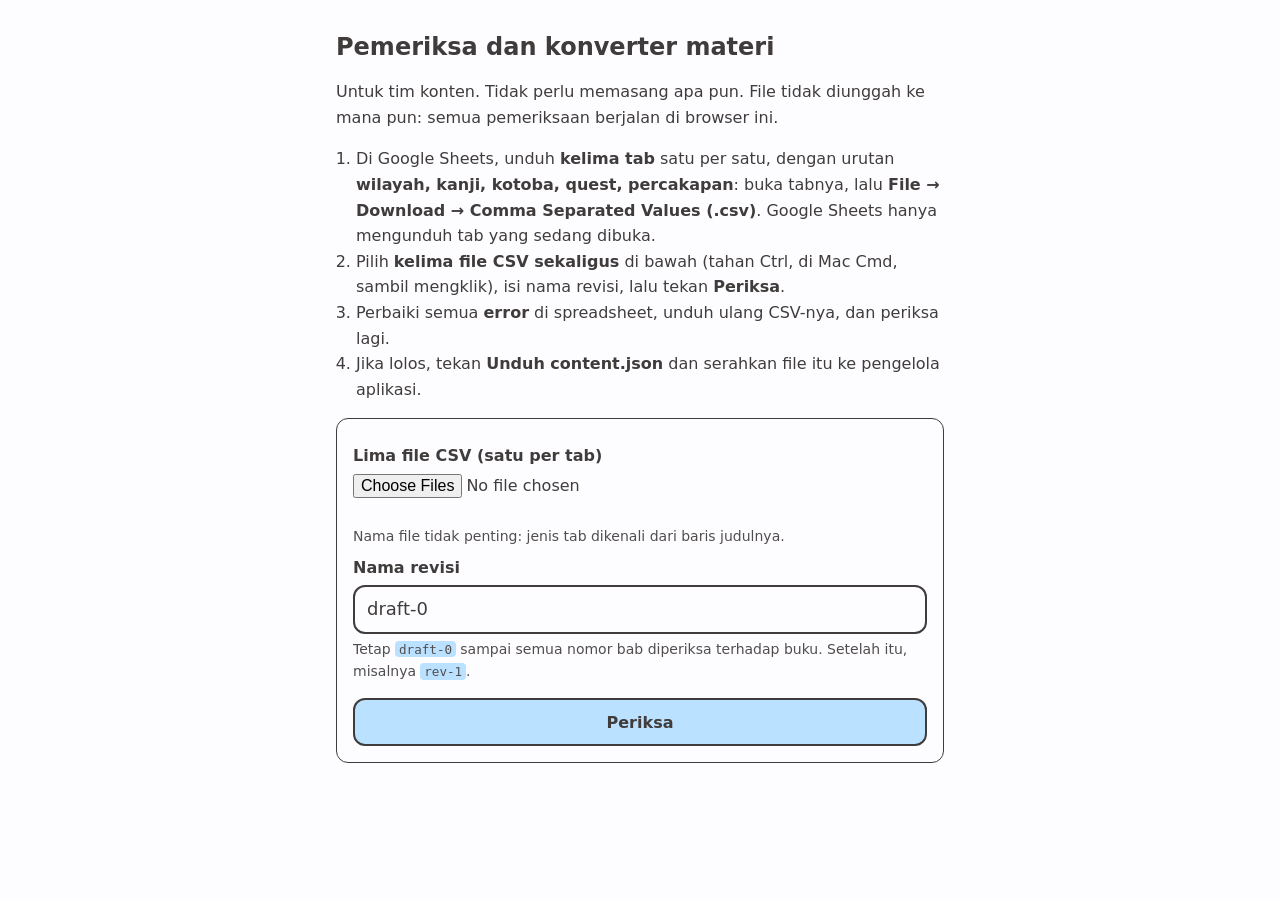
<file: tools/convert.html>
<!doctype html>
<html lang="id">
<head>
  <meta charset="utf-8">
  <meta name="viewport" content="width=device-width, initial-scale=1">
  <title>Pemeriksa Materi — Kanji Bertahap</title>
  <link rel="stylesheet" href="../css/style.css">
</head>
<body>
  <!-- Same limitation as the app (DECISIONS D-01): modules do not load from file://. -->
  <div id="file-protocol-help" class="boot" hidden>
    <h1>Buka lewat tautan, bukan dari folder</h1>
    <p>Halaman ini tidak bisa dibuka dengan klik ganda, karena browser memblokir kode pemeriksa jika dibuka langsung dari disk.</p>
    <p>Buka dengan salah satu cara berikut:</p>
    <ul>
      <li><strong>Tautan Netlify</strong> aplikasi, lalu tambahkan <code>/tools/convert.html</code> di belakangnya. Contoh: <code>https://nama-situs.netlify.app/tools/convert.html</code>.</li>
      <li><strong>Server lokal</strong> (lihat README bagian Menjalankan), lalu buka <code>http://localhost:8000/tools/convert.html</code>.</li>
    </ul>
  </div>

  <main id="app" class="converter" hidden>
    <h1>Pemeriksa dan konverter materi</h1>
    <p>Untuk tim konten. Tidak perlu memasang apa pun. File tidak diunggah ke mana pun: semua pemeriksaan berjalan di browser ini.</p>

    <ol class="converter__steps">
      <li>Di Google Sheets, unduh <strong>kelima tab</strong> satu per satu, dengan urutan
        <strong>wilayah, kanji, kotoba, quest, percakapan</strong>: buka tabnya, lalu
        <strong>File → Download → Comma Separated Values (.csv)</strong>. Google Sheets hanya mengunduh tab yang sedang dibuka.</li>
      <li>Pilih <strong>kelima file CSV sekaligus</strong> di bawah (tahan Ctrl, di Mac Cmd, sambil mengklik), isi nama revisi, lalu tekan <strong>Periksa</strong>.</li>
      <li>Perbaiki semua <strong>error</strong> di spreadsheet, unduh ulang CSV-nya, dan periksa lagi.</li>
      <li>Jika lolos, tekan <strong>Unduh content.json</strong> dan serahkan file itu ke pengelola aplikasi.</li>
    </ol>

    <form id="converter-form" class="card converter__form">
      <label class="field-label" for="csv-file">Lima file CSV (satu per tab)</label>
      <input id="csv-file" type="file" accept=".csv,text/csv" multiple required>
      <p class="field-help">Nama file tidak penting: jenis tab dikenali dari baris judulnya.</p>

      <label class="field-label" for="revision">Nama revisi</label>
      <input id="revision" class="text-input" type="text" value="draft-0" required autocomplete="off" spellcheck="false">
      <p class="field-help">Tetap <code>draft-0</code> sampai semua nomor bab diperiksa terhadap buku. Setelah itu, misalnya <code>rev-1</code>.</p>

      <button type="submit" class="button button--primary button--block">Periksa</button>
    </form>

    <section id="results" class="converter__results" aria-live="polite"></section>
  </main>

  <script>
    (function () {
      if (location.protocol === "file:") document.getElementById("file-protocol-help").hidden = false;
      else document.getElementById("app").hidden = false;
    })();
  </script>

  <script type="module">
    // Same conversion and validation modules as tools/csv-to-json.mjs and the app.
    import { convertCsvFilesToContent, csvLocation, rowLabel } from "../js/csv-content.js";
    import { validateContent } from "../js/validate.js";
    import { catLayerIssues } from "../js/cats.js";
    import { validateLayers } from "../js/layers.js";
    import { h } from "../js/dom.js";
    import { issueList } from "../js/screens/common.js";

    const form = document.getElementById("converter-form");
    const fileInput = document.getElementById("csv-file");
    const revisionInput = document.getElementById("revision");
    const results = document.getElementById("results");

    const readText = (file) =>
      new Promise((resolve, reject) => {
        const reader = new FileReader();
        reader.onload = () => resolve(reader.result);
        reader.onerror = () => reject(reader.error);
        reader.readAsText(file, "UTF-8");
      });

    function downloadJson(content) {
      const url = URL.createObjectURL(new Blob([`${JSON.stringify(content, null, 2)}\n`], { type: "application/json" }));
      const link = h("a", { href: url, download: "content.json", hidden: true });
      document.body.append(link);
      link.click();
      link.remove();
      setTimeout(() => URL.revokeObjectURL(url), 10000);
    }

    function show(...nodes) {
      results.replaceChildren(...nodes.flat().filter(Boolean));
      results.querySelector("h2")?.focus();
    }

    fileInput.addEventListener("change", () => results.replaceChildren());

    form.addEventListener("submit", async (event) => {
      event.preventDefault();
      const selected = [...fileInput.files];
      const revision = revisionInput.value.trim();
      if (!selected.length) return;

      let files;
      try {
        files = await Promise.all(selected.map(async (file) => ({ name: file.name, text: await readText(file) })));
      } catch (err) {
        show(h("p", { class: "notice notice--error" }, `✗ File tidak bisa dibaca: ${err.message}`));
        return;
      }

      const { fatal, problems, recognized, content, rowMap } = convertCsvFilesToContent(files, revision);
      const heading = (ok, text) => h("h2", { tabindex: "-1", class: ok ? "converter__ok" : "converter__fail" }, text);
      const recognizedList = recognized.length
        ? h("ul", { class: "converter__files" }, recognized.map((r) => h("li", {}, `${r.name} → tab ${r.tab}`)))
        : null;

      if (fatal) {
        show(heading(false, "✗ File belum bisa diperiksa"), recognizedList, h("p", { class: "notice notice--error converter__fatal" }, fatal));
        return;
      }

      if (problems.length) {
        show(
          heading(false, `✗ Gagal: ${problems.length} masalah di CSV`),
          recognizedList,
          h("p", {}, "Perbaiki baris-baris berikut di spreadsheet, unduh ulang CSV-nya, lalu periksa lagi."),
          issueList(
            problems.map((p) => ({ severity: "error", code: "CSV", where: "Spreadsheet", path: "", message: p.message, tab: p.tab, rows: p.rows })),
            (issue) => rowLabel(issue)
          )
        );
        return;
      }

      const { errors, warnings, notes } = validateContent(content);
      // The cats' layer ids against the site's data/layers.json (D-121).
      try {
        const response = await fetch("../data/layers.json", { cache: "no-cache" });
        const layers = response.ok ? await response.json() : null;
        if (layers && !validateLayers(layers).problems.length) errors.push(...catLayerIssues(content, layers));
      } catch {
        // Unreadable layers file: the app shows stand-in cats and the content check page reports it.
      }
      const locate = (issue) => csvLocation(rowMap, issue);
      const ok = errors.length === 0;
      show(
        heading(
          ok,
          ok
            ? `✓ Lolos: ${content.regions.length} wilayah, ${content.regions.reduce((n, r) => n + r.quests.length, 0)} quest` +
                (warnings.length ? `, ${warnings.length} peringatan` : ", tanpa peringatan")
            : `✗ Gagal: ${errors.length} error, ${warnings.length} peringatan`
        ),
        recognizedList,
        ok
          ? [
              /^draft/i.test(revision)
                ? h("p", { class: "notice notice--warning" }, `⚠ Revisi "${revision}" diawali "draft": pratinjau materi akan bertanda DRAF.`)
                : null,
              warnings.length ? h("p", {}, "Materi bisa dipakai, tetapi baca setiap peringatan dan putuskan apakah perlu diperbaiki.") : null,
              h("button", { type: "button", class: "button button--primary button--block", onClick: () => downloadJson(content) }, "Unduh content.json"),
            ]
          : h("p", {}, "content.json belum bisa diunduh. Perbaiki semua error di spreadsheet, unduh ulang CSV-nya, lalu periksa lagi."),
        errors.length ? [h("h3", {}, `Error (${errors.length})`), issueList(errors, locate)] : null,
        warnings.length ? [h("h3", {}, `Peringatan (${warnings.length})`), issueList(warnings, locate)] : null,
        notes.length ? [h("h3", {}, "Catatan"), issueList(notes, locate)] : null
      );
    });
  </script>
</body>
</html>
</file>
<file: css/style.css>
/* Mobile-first styles. Target: 360–430px phones; wider screens get a centered column.

   Palette (D-101): six macaron pastels from the team, for backgrounds and
   fields only, plus one ink color for every text, line, icon and focus mark.
   The pastels reach only 1.0–1.7:1 against white, so they never carry text
   or lines themselves; tests/contrast.test.mjs checks every pair in use.

   Blue is the dominant colour (D-118), as a scale made from the team's blue:
     blue-50   page background
     blue-100  headers, bars and fields (the team's macaron blue)
     blue-200  what is selected: the current world tab, the open menu door
   On blue screens the primary button is filled with ink and white text, the
   only fill that stands out from every blue; white or blue fills sink.
   The blue roles are used on the map and the world tabs now, on every other
   screen in stage 6 (D-116).

   Roles:
     blue    navigation and main actions (menu, primary buttons, player's speech)
     yellow  highlight: the target kotoba in a conversation, the blank (a marker pen)
     mint    correct, done, progress
     pink    wrong, destructive actions
     peach   warnings and things still to do
     white   page and cards
   Correct and wrong are always also told by icon and text, never by color alone. */

:root {
  color-scheme: light;

  --font-ui: system-ui, -apple-system, "Segoe UI", Roboto, "Noto Sans", "Hiragino Kaku Gothic ProN",
    "Noto Sans JP", "Noto Sans CJK JP", "Yu Gothic", Meiryo, sans-serif;
  --font-ja: "Hiragino Kaku Gothic ProN", "Hiragino Sans", "Noto Sans JP", "Noto Sans CJK JP", "Yu Gothic",
    YuGothic, Meiryo, sans-serif;

  /* Team palette */
  --macaron-pink: #ffb3ba;
  --macaron-blue: #bae1ff;
  --macaron-yellow: #ffffba;
  --macaron-mint: #bffcc6;
  --macaron-peach: #ffdfba;
  --macaron-white: #fdfdff;
  --ink: #403c3c; /* outline color of the team's character art */

  /* Roles */
  --bg: var(--macaron-white);
  --surface: var(--macaron-white);
  --text: var(--ink);
  --muted: #524d4d; /* secondary text: at least 4.5:1 on every pastel */
  --border: var(--ink);
  --line: 2px; /* outline of everything that can be touched, after the character art */
  --primary: var(--ink); /* links, focus ring, lines of accented elements */
  --primary-soft: var(--macaron-blue);
  --nav: var(--macaron-blue);
  --error: var(--ink);
  --error-soft: var(--macaron-pink);
  --warning: var(--ink);
  --warning-soft: var(--macaron-peach);
  --success: var(--ink);
  --success-soft: var(--macaron-mint);
  --highlight: var(--macaron-yellow);

  /* Blue scale (D-118): only tints of the team's blue, all at AA for ink and secondary text. */
  --blue-50: #ecf6ff;
  --blue-100: var(--macaron-blue);
  --blue-200: #9dd2fa;
  /* Roles on blue screens */
  --page-blue: var(--blue-50); /* page background */
  --band: var(--blue-100); /* headers, sticky bars, fields */
  --selected: var(--blue-200); /* the selected tab or door */
  --action: var(--ink); /* fill of the primary button */
  --on-action: var(--macaron-white); /* text on the primary button: 10.7:1 */
  --silhouette: var(--blue-200); /* a cat not freed yet: its body shape only (D-121) */

  --radius: 12px;
  --gutter: 16px;
  --tap: 48px;
}

*,
*::before,
*::after {
  box-sizing: border-box;
}

[hidden] {
  display: none !important;
}

html {
  -webkit-text-size-adjust: 100%;
}

body {
  margin: 0;
  background: var(--bg);
  color: var(--text);
  font-family: var(--font-ui);
  font-size: 1rem;
  line-height: 1.6;
}

:lang(ja) {
  font-family: var(--font-ja);
}

h1,
h2,
h3 {
  line-height: 1.3;
  margin: 0 0 0.5rem;
}

h1 {
  font-size: 1.5rem;
}

h2 {
  font-size: 1.2rem;
}

h3 {
  font-size: 1rem;
}

p {
  margin: 0 0 0.5rem;
}

a {
  color: var(--primary);
}

code {
  font-family: ui-monospace, "SFMono-Regular", Menlo, Consolas, monospace;
  font-size: 0.9em;
  background: var(--primary-soft);
  padding: 0.05em 0.3em;
  border-radius: 4px;
  overflow-wrap: anywhere;
}

pre {
  overflow-x: auto;
  background: var(--surface);
  border: 1px solid var(--border);
  border-radius: 8px;
  padding: 0.5rem 0.75rem;
}

pre code {
  background: none;
  padding: 0;
}

:focus-visible {
  outline: 3px solid var(--primary);
  outline-offset: 2px;
}

[tabindex="-1"]:focus {
  outline: none;
}

.muted {
  color: var(--muted);
}

/* Ruby -------------------------------------------------------------------- */

ruby {
  ruby-position: over;
  ruby-align: center; /* keep the base kanji together when the furigana is wider */
}

rt {
  font-size: 0.5em;
  font-weight: 400;
  color: var(--muted);
}

/* Layout ------------------------------------------------------------------ */

#app,
.boot {
  max-width: 40rem;
  margin: 0 auto;
  padding-inline: max(var(--gutter), env(safe-area-inset-left));
  padding-block: 1rem 3rem;
}

.boot h2 {
  margin-top: 1.5rem;
}

.boot ol {
  padding-left: 1.25rem;
}

.boot li {
  margin-bottom: 0.4rem;
}

.loading {
  padding-block: 3rem;
  text-align: center;
  color: var(--muted);
}

.screen > * + * {
  margin-top: 1rem;
}

.card {
  background: var(--surface);
  border: 1px solid var(--border);
  border-radius: var(--radius);
  padding: 1rem;
}

.back-link {
  display: inline-flex;
  align-items: center;
  min-height: var(--tap);
  font-weight: 600;
  text-decoration: none;
}

.dev-note {
  font-size: 0.875rem;
  color: var(--muted);
  border-top: 1px dashed var(--border);
  padding-top: 0.75rem;
}

/* Top bar ------------------------------------------------------------------ */

.topbar {
  display: flex;
  align-items: flex-start;
  justify-content: space-between;
  gap: 0.75rem;
}

.topbar h1 {
  margin: 0;
}

.topbar__action {
  display: inline-flex;
  align-items: center;
  min-height: var(--tap);
  padding-inline: 0.25rem;
  font-weight: 600;
  text-decoration: none;
  white-space: nowrap;
}

.topbar__meta {
  margin: 0;
  font-size: 0.875rem;
  color: var(--muted);
}

.notice {
  display: flex;
  align-items: center;
  min-height: var(--tap);
  padding: 0.5rem 0.75rem;
  border-radius: var(--radius);
  font-weight: 600;
  text-decoration: none;
}

.notice--warning {
  background: var(--warning-soft);
  color: var(--warning);
  border: 1px solid currentColor;
}

/* Preview ------------------------------------------------------------------- */

.hero {
  text-align: center;
}

.hero__kanji {
  /* Main kanji: never below 64px; 96px on a 360px phone. */
  font-size: clamp(6rem, 30vw, 9rem);
  line-height: 1.1;
  margin: 0;
}

.hero__meaning {
  font-size: 1.25rem;
}

.badges {
  display: flex;
  flex-wrap: wrap;
  justify-content: center;
  gap: 0.375rem;
}

.badge {
  display: inline-block;
  padding: 0.1rem 0.6rem;
  border-radius: 999px;
  background: var(--primary-soft);
  color: var(--primary);
  font-size: 0.8125rem;
  font-weight: 600;
  white-space: nowrap;
}

.badge--plain {
  background: transparent;
  color: var(--muted);
  border: 1px solid var(--border);
}

.badge--kunyomi {
  background: var(--success-soft);
  color: var(--success);
}

.badge--onyomi {
  background: var(--warning-soft);
  color: var(--warning);
}

.bushu {
  display: flex;
  align-items: center;
  gap: 1rem;
}

.bushu__char {
  font-size: 4rem;
  line-height: 1;
}

.bushu__name {
  font-weight: 600;
}

.option-previews {
  list-style: none;
  padding: 0;
  margin: 0;
  display: flex;
  flex-wrap: wrap;
  gap: 0.5rem;
}

.option-preview {
  display: flex;
  flex-direction: column;
  align-items: center;
  min-width: 4rem;
  padding: 0.25rem 0.5rem;
  border: 1px solid var(--border);
  border-radius: 8px;
}

.option-preview--correct {
  border: 2px solid var(--success);
  background: var(--success-soft);
}

.option-preview__char {
  font-size: 2rem;
  line-height: 1.2;
}

.option-preview__tag {
  font-size: 0.75rem;
  font-weight: 600;
  color: var(--success);
}

.readings {
  border-collapse: collapse;
  width: 100%;
}

.readings th,
.readings td {
  text-align: left;
  padding: 0.5rem 0.25rem;
  border-bottom: 1px solid var(--border);
}

.readings th {
  width: 7rem;
  font-weight: 600;
}

.readings td {
  font-size: 1.25rem;
}

.kotoba + .kotoba {
  margin-top: 1rem;
  padding-top: 1rem;
  border-top: 1px solid var(--border);
}

.kotoba__head {
  display: flex;
  flex-wrap: wrap;
  align-items: center;
  gap: 0.5rem 0.75rem;
}

.kotoba__word {
  font-size: 1.75rem;
  margin: 0;
  line-height: 1.8;
}

.kotoba__note {
  background: var(--primary-soft);
  border-radius: 8px;
  padding: 0.5rem 0.75rem;
}

.examples {
  margin: 0.5rem 0 0;
  padding-left: 1.25rem;
}

.example + .example {
  margin-top: 0.75rem;
}

.example__ja {
  font-size: 1.25rem;
  line-height: 2.1; /* room for furigana */
  margin: 0;
}

.example__translation {
  color: var(--muted);
}

.blank {
  -webkit-box-decoration-break: clone;
  box-decoration-break: clone;
  background: var(--highlight);
  color: var(--text);
  border-bottom: 3px solid var(--text);
  padding: 0 0.1em;
}

.stage-counts {
  padding-left: 1.25rem;
  margin: 0;
}

.item-ids {
  list-style: none;
  padding: 0;
  margin: 0.25rem 0 0.5rem;
  font-size: 0.8125rem;
}

/* Status badges and locked cards --------------------------------------------- */

.status {
  display: inline-flex;
  align-items: center;
  gap: 0.25rem;
  font-weight: 600;
}

.status--passed {
  color: var(--success);
}

.status--in_progress {
  color: var(--warning);
}

.status--available {
  color: var(--primary);
}

.status--locked {
  color: var(--muted);
}

/* Buttons ------------------------------------------------------------------------ */

.button {
  display: inline-flex;
  align-items: center;
  justify-content: center;
  min-height: var(--tap);
  padding: 0.5rem 1.25rem;
  border: 2px solid var(--border);
  border-radius: var(--radius);
  background: var(--surface);
  color: var(--text);
  font: inherit;
  font-weight: 700;
  text-decoration: none;
  cursor: pointer;
}

.button--primary {
  background: var(--nav);
  border-color: var(--ink);
  color: var(--ink);
}

.button--danger {
  background: var(--error-soft);
  border-color: var(--ink);
  color: var(--ink);
}

.button--block {
  display: flex;
  width: 100%;
}

.button-row {
  display: flex;
  flex-wrap: wrap;
  gap: 0.5rem;
}

.confirm {
  margin-top: 0.75rem;
  padding: 0.75rem;
  border: 2px solid var(--error);
  border-radius: var(--radius);
  background: var(--error-soft);
}

.confirm__title {
  font-weight: 700;
  color: var(--error);
}

.confirm ul {
  padding-left: 1.25rem;
}

.notice--success {
  background: var(--success-soft);
  color: var(--success);
  border: 1px solid currentColor;
}

.link-list {
  padding-left: 1.25rem;
}

.link-list li {
  min-height: 2.25rem;
}

/* Play screen --------------------------------------------------------------------- */

.play-header {
  display: grid;
  gap: 0.25rem;
}

.play-header__top {
  display: flex;
  align-items: center;
  justify-content: space-between;
  gap: 0.5rem;
}

.play-header__level {
  font-weight: 600;
  color: var(--muted);
}

.play-header__stage {
  display: flex;
  flex-wrap: wrap;
  align-items: center;
  gap: 0.25rem 0.5rem;
  margin: 0;
  font-weight: 700;
}

.mastery {
  display: grid;
  gap: 0.25rem;
}

.mastery__label {
  font-size: 0.875rem;
  color: var(--muted);
}

.mastery progress {
  appearance: none;
  width: 100%;
  height: 0.875rem;
  border: var(--line) solid var(--border);
  border-radius: 999px;
  background: var(--surface);
  overflow: hidden;
}

.mastery progress::-webkit-progress-bar {
  background: var(--surface);
}

.mastery progress::-webkit-progress-value {
  background: var(--success-soft);
  border-right: 1px solid var(--ink);
}

.mastery progress::-moz-progress-bar {
  background: var(--success-soft);
}

.question {
  display: grid;
  gap: 1rem;
}

.question__title {
  font-size: 1.125rem;
  text-align: center;
  margin: 0;
}

.kanji-main {
  /* Main kanji of the shape stage: never below 64px. */
  font-size: clamp(6rem, 34vw, 10rem);
  line-height: 1.1;
  text-align: center;
  margin: 0;
}

.options {
  display: grid;
  gap: 0.625rem;
}

.options--grid {
  grid-template-columns: repeat(2, minmax(0, 1fr));
}

.option {
  display: flex;
  flex-direction: column;
  align-items: center;
  justify-content: center;
  gap: 0.125rem;
  min-height: var(--tap);
  padding: 0.5rem;
  border: 2px solid var(--border);
  border-radius: var(--radius);
  background: var(--surface);
  color: var(--text);
  font: inherit;
  cursor: pointer;
}

.option:hover:not(:disabled) {
  border-color: var(--primary);
}

.option:disabled {
  cursor: default;
  opacity: 1;
}

.options--kanji .option {
  min-height: 6rem;
}

.options--kanji .option__content {
  font-size: 3rem;
  line-height: 1.1;
}

.option__tag {
  font-size: 0.8125rem;
  font-weight: 700;
  font-family: var(--font-ui);
}

.option--correct {
  border-width: 3px;
  border-color: var(--success);
  background: var(--success-soft);
}

.option--correct .option__tag {
  color: var(--success);
}

.option--wrong {
  border-width: 3px;
  border-color: var(--error);
  background: var(--error-soft);
}

.option--wrong .option__tag {
  color: var(--error);
}

.option--dimmed {
  color: var(--muted);
  border-style: dashed;
}

.feedback:empty {
  display: none;
}

.feedback {
  padding: 0.75rem 1rem;
  border-radius: var(--radius);
  border: 2px solid;
}

.feedback--correct {
  background: var(--success-soft);
  border-color: var(--success);
}

.feedback--wrong {
  background: var(--error-soft);
  border-color: var(--error);
}

.feedback__verdict {
  font-size: 1.25rem;
  font-weight: 800;
}

.feedback--correct .feedback__verdict {
  color: var(--success);
}

.feedback--wrong .feedback__verdict {
  color: var(--error);
}

.feedback__progress {
  margin: 0.25rem 0 0;
  font-size: 0.875rem;
  color: var(--muted);
}

.inline-kanji {
  font-size: 1.5em;
  line-height: 1;
  vertical-align: -0.1em;
}

.result {
  display: grid;
  gap: 0.75rem;
  padding: 1rem;
  border: 1px solid var(--border);
  border-radius: var(--radius);
  background: var(--surface);
}

.result--passed {
  border: 2px solid var(--success);
}

.result--passed h2 {
  color: var(--success);
}

/* Stages 2–5 --------------------------------------------------------------------- */

.word-main {
  /* Kotoba in the reading stages: never below 64px. */
  font-size: clamp(4rem, 18vw, 5.5rem);
  line-height: 1.15;
  text-align: center;
  margin: 0;
  overflow-wrap: anywhere;
}

.question__hint {
  display: flex;
  flex-wrap: wrap;
  justify-content: center;
  align-items: center;
  gap: 0.25rem 0.5rem;
  margin: 0;
  color: var(--muted);
}

.kanji-focus {
  background: transparent;
  color: inherit;
  text-decoration: underline;
  text-decoration-thickness: 0.08em;
  text-underline-offset: 0.12em;
}

.contrast {
  padding: 0.75rem;
  border: 1px solid var(--border);
  border-radius: var(--radius);
  background: var(--surface);
}

.contrast--before {
  border-left: 6px solid var(--success);
}

.feedback .contrast {
  margin-top: 0.75rem;
}

.contrast__title {
  font-weight: 700;
}

.contrast__list {
  list-style: none;
  margin: 0;
  padding: 0;
  display: grid;
  gap: 0.25rem;
}

.contrast__row {
  display: flex;
  flex-wrap: wrap;
  align-items: center;
  gap: 0.25rem 0.75rem;
}

.contrast__word {
  font-size: 1.75rem;
  line-height: 2;
}

.contrast__meaning {
  color: var(--muted);
}

.contrast__now {
  margin: 0.5rem 0 0;
}

.options--words .option__content {
  font-size: 1.5rem;
  line-height: 1.4;
  overflow-wrap: anywhere;
}

.options--words .option {
  min-height: 4rem;
}

.sentence-main {
  font-size: 1.5rem;
  line-height: 2.3; /* room for furigana */
  margin: 0;
}

.sentence-main--answer {
  font-size: 1.25rem;
}

.blank-slot {
  display: inline-block;
  min-width: 4em;
  height: 1.1em;
  margin-inline: 0.15em;
  vertical-align: -0.15em;
  border-bottom: 3px solid var(--text);
  background: var(--primary-soft);
}

.feedback__answer {
  display: flex;
  flex-wrap: wrap;
  align-items: baseline;
  gap: 0.25rem;
}

.feedback__word {
  font-size: 1.5rem;
  line-height: 2;
}

.feedback__cross {
  padding: 0.5rem 0.75rem;
  border-left: 4px solid var(--error);
  background: var(--surface);
  font-weight: 600;
}

.production__prompt {
  font-size: 1.125rem;
  font-weight: 600;
}

.production__label {
  margin: 0;
  font-weight: 700;
}

.production__kotoba {
  list-style: none;
  margin: 0;
  padding: 0;
  display: flex;
  flex-wrap: wrap;
  gap: 0.25rem 1rem;
}

.production__input {
  width: 100%;
  min-height: 6rem;
  padding: 0.75rem;
  border: 2px solid var(--border);
  border-radius: var(--radius);
  background: var(--surface);
  color: var(--text);
  font-size: 1.25rem;
  line-height: 1.6;
  resize: vertical;
}

.production__input:focus {
  border-color: var(--primary);
  outline: 3px solid var(--primary-soft);
}

.production__error {
  margin: 0;
  min-height: 1.5em;
  color: var(--error);
  font-weight: 600;
}

.production__hint {
  padding: 0.75rem;
  border-radius: var(--radius);
  background: var(--primary-soft);
}

.production__hint details {
  margin-top: 0.25rem;
}

.production__hint summary {
  min-height: var(--tap);
  display: flex;
  align-items: center;
  cursor: pointer;
  font-weight: 600;
  color: var(--primary);
}

.production__hint ul {
  margin: 0;
  padding-left: 1.25rem;
}

.production__sample {
  font-size: 1.125rem;
}

.production__sentence {
  margin: 0;
  padding: 0.75rem 1rem;
  border-left: 4px solid var(--primary);
  background: var(--surface);
  font-size: 1.25rem;
  overflow-wrap: anywhere;
  white-space: pre-wrap;
}

.self-assessment {
  margin: 0;
  padding: 0.75rem;
  border: 1px solid var(--border);
  border-radius: var(--radius);
  background: var(--surface);
}

.self-assessment legend {
  padding-inline: 0.25rem;
  font-weight: 700;
}

.self-assessment__option {
  flex: 1 1 8rem;
}

.self-assessment__option[aria-pressed="true"] {
  border-color: var(--primary);
  background: var(--primary-soft);
  color: var(--primary);
}

.self-assessment__option:disabled {
  cursor: default;
}

.production__recorded {
  margin: 0;
  font-weight: 600;
}

/* Reading notation: kanji reading prominent, okurigana subordinate ------------------ */

.reading-list {
  list-style: none;
  display: flex;
  flex-wrap: wrap;
  gap: 0.25rem 1rem;
  margin: 0;
  padding: 0;
}

.reading-notation__kanji {
  font-size: 1.25em;
  font-weight: 700;
}

.reading-notation__okurigana {
  margin-left: 0.1em;
  font-size: 0.8em;
  color: var(--muted);
  border-bottom: 2px dashed var(--muted);
}

.reading-legend {
  display: flex;
  align-items: center;
  gap: 0.75rem;
  margin: 0.75rem 0 0;
  font-size: 0.875rem;
  color: var(--muted);
}

.reading-legend__item {
  flex: none;
  padding: 0.25rem 0.5rem;
  border: 1px solid var(--border);
  border-radius: 8px;
  color: var(--text);
  font-size: 1.125rem;
}

.reading-legend__okurigana-label {
  border-bottom: 2px dashed var(--muted);
}

.sr-only {
  position: absolute;
  width: 1px;
  height: 1px;
  margin: -1px;
  padding: 0;
  overflow: hidden;
  clip: rect(0 0 0 0);
  white-space: nowrap;
  border: 0;
}

/* Second-tab warning ---------------------------------------------------------------- */

.tab-warning {
  position: sticky;
  top: 0;
  z-index: 10;
  padding: 0.75rem max(var(--gutter), env(safe-area-inset-left));
  background: var(--warning-soft);
  border-bottom: 3px solid var(--warning);
  color: var(--warning);
}

.tab-warning__text {
  max-width: 40rem;
  margin: 0 auto;
  font-weight: 700;
}

.tab-warning__reload {
  display: flex;
  margin: 0.5rem auto 0;
}

@media print {
  .tab-warning {
    display: none !important;
  }
}

/* Research mode badge (D-112): small, above every screen, never scrolled away. */
.mode-badge {
  position: sticky;
  top: 0;
  z-index: 15;
  margin: 0;
  padding: 0.25rem max(var(--gutter), env(safe-area-inset-left));
  background: var(--highlight);
  border-bottom: var(--line) solid var(--border);
  color: var(--text);
  font-size: 0.8125rem;
  font-weight: 700;
  text-align: center;
}

.mode-card--research {
  background: var(--highlight);
}

@media print {
  .mode-badge {
    display: none !important;
  }
}

/* Validation issues ------------------------------------------------------------ */

.issues {
  list-style: none;
  padding: 0;
  margin: 0;
  display: grid;
  gap: 0.75rem;
}

.issue {
  border-radius: var(--radius);
  padding: 0.75rem;
  border: 1px solid;
  overflow-wrap: anywhere;
}

.issue--error {
  background: var(--error-soft);
  border-color: var(--error);
}

.issue--warning {
  background: var(--warning-soft);
  border-color: var(--warning);
}

.issue--prominent {
  border-width: 3px;
  border-left-width: 10px;
}

.issue__head {
  display: flex;
  flex-wrap: wrap;
  gap: 0.25rem 0.5rem;
  align-items: baseline;
  font-weight: 600;
}

.issue--error .issue__icon,
.issue--error .issue__severity {
  color: var(--error);
}

.issue--warning .issue__icon,
.issue--warning .issue__severity {
  color: var(--warning);
}

.issue--note {
  background: var(--primary-soft);
  border-color: var(--primary);
}

.issue--note .issue__icon,
.issue--note .issue__severity {
  color: var(--primary);
}

.issue__location {
  margin: 0.25rem 0 0;
  font-weight: 700;
}

.issue__message {
  margin: 0.25rem 0;
}

.issue__path {
  font-size: 0.8125rem;
  color: var(--muted);
  margin: 0;
}

/* Wider screens ----------------------------------------------------------------- */

@media (min-width: 48rem) {
  #app,
  .boot {
    padding-block: 2rem 4rem;
  }
}

.readings td .muted {
  font-size: 0.875rem;
}

/* A wrapped <legend> would collide with the fieldset border. */
.self-assessment legend {
  float: left;
  width: 100%;
  margin-bottom: 0.5rem;
  padding: 0;
}

.self-assessment legend + * {
  clear: both;
}

/* Settings -------------------------------------------------------------------------- */

.field-label {
  display: block;
  margin: 0.5rem 0 0.25rem;
  font-weight: 600;
}

.text-input {
  width: 100%;
  min-height: var(--tap);
  padding: 0.5rem 0.75rem;
  border: 2px solid var(--border);
  border-radius: var(--radius);
  background: var(--surface);
  color: var(--text);
  font: inherit;
  font-size: 1.125rem;
}

.text-input:focus {
  border-color: var(--primary);
  outline: 3px solid var(--primary-soft);
}

.settings .card .button-row,
.settings .card .button--block {
  margin-top: 0.5rem;
}

.settings .card h3 {
  margin-top: 1.25rem;
  padding-top: 0.75rem;
  border-top: 1px solid var(--border);
}

.notice--error {
  background: var(--error-soft);
  color: var(--error);
  border: 1px solid currentColor;
}

.confirm__label {
  display: block;
  margin: 0.5rem 0 0.25rem;
  font-weight: 600;
}

.confirm .text-input {
  margin-bottom: 0.5rem;
}

.button:disabled {
  cursor: not-allowed;
  border-style: dashed;
  color: var(--muted);
  background: var(--bg);
}

.capacity progress {
  appearance: none;
  width: 100%;
  height: 0.875rem;
  border: var(--line) solid var(--border);
  border-radius: 999px;
  background: var(--surface);
  overflow: hidden;
}

.capacity progress::-webkit-progress-bar {
  background: var(--surface);
}

.capacity progress::-webkit-progress-value {
  background: var(--nav);
}

.capacity progress::-moz-progress-bar {
  background: var(--nav);
}

.capacity progress.is-warning::-webkit-progress-value {
  background: var(--error-soft);
}

.capacity progress.is-warning::-moz-progress-bar {
  background: var(--error-soft);
}

/* Stage 4 hint ---------------------------------------------------------------------- */

.hint {
  display: grid;
  justify-items: center;
  gap: 0.5rem;
}

.hint__button {
  min-height: 40px;
  font-weight: 600;
}

.hint__text {
  margin: 0;
  padding: 0.5rem 0.75rem;
  border-left: 4px solid var(--primary);
  background: var(--surface);
  justify-self: stretch;
}

/* Preview for validators ------------------------------------------------------------- */

.preview-toolbar {
  display: flex;
  align-items: center;
  justify-content: space-between;
  gap: 0.5rem;
}

.preview-header h1 {
  margin: 0;
}

.preview-header__revision {
  margin: 0.25rem 0 0;
}

.draft-banner {
  margin-top: 0.75rem;
  padding: 0.75rem 1rem;
  border: 4px solid var(--error);
  border-radius: var(--radius);
  background: var(--error-soft);
  color: var(--error);
}

.draft-banner__title {
  margin: 0 0 0.25rem;
  font-size: 1.5rem;
  font-weight: 900;
  letter-spacing: 0.04em;
}

.draft-banner p:last-child {
  margin: 0;
  color: var(--text);
}

.draft-inline {
  margin: 0 0 0.5rem;
  padding: 0.375rem 0.75rem;
  border: 3px solid var(--error);
  border-radius: 8px;
  color: var(--error);
  font-weight: 900;
  letter-spacing: 0.04em;
  text-align: center;
}

.field-help {
  margin: 0.25rem 0 0;
  font-size: 0.875rem;
  color: var(--muted);
}

.draft-watermark {
  position: fixed;
  inset: 0;
  z-index: -1;
  display: flex;
  align-items: center;
  justify-content: center;
  pointer-events: none;
  font-size: min(40vw, 16rem);
  font-weight: 900;
  color: rgba(180, 35, 24, 0.08);
  transform: rotate(-30deg);
  user-select: none;
}

.preview-level {
  margin-top: 2rem;
}

.preview-level > * + * {
  margin-top: 1rem;
}

.preview-level__number {
  margin: 0;
  font-size: 0.875rem;
  color: var(--muted);
}

.sentence-chapter {
  margin: 0.25rem 0;
  font-size: 0.875rem;
  color: var(--muted);
}

.sentence-chapter--ahead {
  color: var(--warning);
  font-weight: 600;
}

.preview-list {
  margin: 0.25rem 0;
}

.raw-notation {
  margin: 0.5rem 0 0;
  font-size: 0.8125rem;
  color: var(--muted);
}

.table-scroll {
  overflow-x: auto;
}

.summary-table {
  width: 100%;
  border-collapse: collapse;
  font-size: 0.875rem;
}

.summary-table th,
.summary-table td {
  padding: 0.375rem 0.5rem;
  border-bottom: 1px solid var(--border);
  text-align: left;
  white-space: nowrap;
}

.summary-table__kanji {
  font-size: 1.5rem;
}

.print-only {
  display: none;
}

/* Preview of the map version (D-109) */

.preview-region {
  margin-top: 2rem;
}

.preview-region > * + * {
  margin-top: 1rem;
}

.preview-region__head h2 {
  margin: 0.25rem 0;
}

.preview-region__number {
  margin: 0;
  font-size: 0.875rem;
  color: var(--muted);
}

.preview-quest {
  padding: 0.75rem;
  border: 1px solid var(--border);
  border-radius: var(--radius);
  background: var(--surface);
}

.preview-quest > * + * {
  margin-top: 0.625rem;
}

.preview-quest h5 {
  margin-bottom: 0;
  font-size: 0.9375rem;
}

.preview-quest__title {
  margin: 0;
  font-size: 1.125rem;
}

.preview-kanji {
  display: flex;
  gap: 0.75rem;
  align-items: flex-start;
}

.preview-kanji__char {
  flex: none;
  margin: 0;
  font-size: 3rem;
  line-height: 1.1;
}

.preview-kanji__body {
  flex: 1;
  min-width: 0;
}

.preview-kanji__body p,
.preview-kotoba p {
  margin: 0.125rem 0;
}

.preview-kotoba__head {
  display: flex;
  flex-wrap: wrap;
  align-items: baseline;
  gap: 0.5rem;
}

.preview-kotoba__word {
  font-size: 1.5rem;
}

.preview-readings {
  font-size: 1.125rem;
}

.option-chip {
  display: inline-block;
  margin: 0 0.25rem 0.25rem 0;
  padding: 0 0.5rem;
  border: 1px solid var(--border);
  border-radius: 6px;
}

.option-chip--correct {
  border-width: 2px;
  background: var(--success-soft);
  font-weight: 700;
}

.preview-flags {
  padding: 0.375rem 0.625rem;
  border: 1px solid var(--border);
  border-left-width: 4px;
  border-radius: 8px;
  background: var(--warning-soft);
  font-size: 0.8125rem;
  overflow-wrap: anywhere;
}

.preview-flags__title {
  margin: 0;
  font-weight: 700;
}

.preview-flags ul {
  margin: 0.25rem 0 0;
  padding-left: 1.125rem;
}

.preview-flags__where {
  font-weight: 700;
}

.preview-summary .summary-table th,
.preview-summary .summary-table td {
  white-space: normal;
}

.script {
  padding-top: 0.5rem;
  border-top: 1px dashed var(--border);
}

.script__title {
  margin: 0 0 0.5rem;
}

.script__flag {
  font-weight: 800;
}

.preview .scene {
  max-width: 20rem;
}

.script__lines {
  list-style: none;
  margin: 0.5rem 0;
  padding: 0;
  display: grid;
  gap: 0.375rem;
}

.script__line {
  display: grid;
  grid-template-columns: 7rem minmax(0, 1fr);
  gap: 0.5rem;
}

.script__speaker {
  font-size: 0.8125rem;
  font-weight: 700;
  overflow-wrap: anywhere;
}

.script__ja {
  margin: 0;
  font-size: 1.0625rem;
  line-height: 2;
}

.script__translation,
.script__answer {
  margin: 0;
  font-size: 0.875rem;
}

.script__translation {
  color: var(--muted);
}

@media print {
  @page {
    size: A4;
    margin: 14mm 14mm 16mm;
  }

  body {
    background: #fff;
    color: #000;
    font-size: 10.5pt;
  }

  #app {
    max-width: none;
    padding: 0;
  }

  .no-print,
  .back-link,
  .button,
  .topbar__action {
    display: none !important;
  }

  .print-only {
    display: block;
  }

  .card {
    border: 1px solid #888;
    break-inside: auto;
  }

  .preview-level {
    break-before: page;
    margin-top: 0;
  }

  /* Kotoba may continue on the next page; only small units stay whole, so no
     heading is left alone above a large blank area. */
  .example,
  .kotoba__head,
  .readings-block,
  .bushu,
  .option-previews,
  .preview-level > .hero {
    break-inside: avoid;
  }

  h2,
  h3,
  h4 {
    break-after: avoid;
  }

  /* Transparent surfaces so the DRAF watermark shows on every printed page. */
  body,
  .card,
  .option-preview,
  .reading-legend__item,
  .kotoba__note {
    background: none !important;
  }

  .hero__kanji {
    font-size: 54pt;
  }

  .draft-inline {
    border-color: #000;
    color: #000;
  }

  .draft-banner {
    border: 3px solid #000;
    background: none;
    color: #000;
  }

  .draft-watermark {
    color: rgba(0, 0, 0, 0.07);
    font-size: 150pt;
  }

  .blank {
    background: none;
    border-bottom: 2px solid #000;
    font-weight: 700;
  }

  .badge,
  .option-preview--correct {
    border: 1px solid #000;
    background: none;
    color: #000;
  }

  .muted,
  rt,
  .raw-notation,
  .example__translation {
    color: #333;
  }

  a {
    color: #000;
    text-decoration: none;
  }

  .validator-notes {
    min-height: 45mm;
    margin-top: 6mm;
    padding: 3mm;
    border: 1px solid #000;
    break-inside: avoid;
  }

  .table-scroll {
    overflow: visible;
  }

  .preview-region {
    break-before: page;
    margin-top: 0;
  }

  .preview-quest {
    padding: 0;
    border: none;
    border-radius: 0;
    margin-top: 8mm;
    background: none;
  }

  .preview-quest + .preview-quest {
    padding-top: 6mm;
    border-top: 2px solid #000;
  }

  .preview-kanji,
  .preview-kotoba,
  .script,
  .script__line,
  .scene,
  .preview-quest__title,
  .preview-region__head {
    break-inside: avoid;
  }

  /* The scene sits beside its dialogue, so a quest takes about one page. */
  .preview .scene {
    float: left;
    width: 55mm;
    margin: 0 5mm 2mm 0;
  }

  .script::after {
    content: "";
    display: block;
    clear: both;
  }

  .script__title,
  .preview-quest h5 {
    break-after: avoid;
  }


  .preview-kanji__char {
    font-size: 30pt;
  }

  .scene__placeholder {
    border-color: #555;
    background: none;
    color: #333;
  }

  .option-chip--correct,
  .preview-flags {
    background: none;
    border-color: #000;
  }

  .script {
    border-top-color: #888;
  }

  .preview-quest .validator-notes {
    min-height: 30mm;
  }
}

/* Content converter (tools/convert.html) -------------------------------------------- */

.converter > * + * {
  margin-top: 1rem;
}

.converter__steps {
  padding-left: 1.25rem;
}

.converter__form input[type="file"] {
  display: block;
  width: 100%;
  min-height: var(--tap);
  font: inherit;
}

.converter__form .button {
  margin-top: 1rem;
}

.converter__results > * + * {
  margin-top: 0.75rem;
}

.converter__ok {
  color: var(--success);
}

.converter__fail {
  color: var(--error);
}

.converter__fatal {
  white-space: pre-line;
}

.converter__files {
  padding-left: 1.25rem;
  overflow-wrap: anywhere;
}

/* Consent screen ------------------------------------------------------------------ */

.consent__placeholder {
  font-weight: 800;
}

.consent__section h2 {
  font-size: 1.05rem;
}

.consent__actions {
  display: grid;
  gap: 0.5rem;
}

.consent__version {
  font-size: 0.8125rem;
}

/* Quest: conversations, intro, notices ---------------------------------------------- */

.notice--info {
  background: var(--primary-soft);
  color: var(--primary);
  border: 1px solid currentColor;
}

.dialog__scene {
  margin: 0.5rem 0 0.75rem;
  color: var(--muted);
  font-style: italic;
}

.dialog__placeholder {
  font-style: normal;
  font-weight: 700;
  color: var(--error);
}

.dialog {
  list-style: none;
  padding: 0;
  margin: 0;
  display: flex;
  flex-direction: column;
  gap: 0.75rem;
}

.dialog__line {
  display: flex;
  align-items: flex-start;
  gap: 0.5rem;
  max-width: 94%;
}

.dialog__line--other {
  align-self: flex-start;
}

.dialog__line--player {
  align-self: flex-end;
  flex-direction: row-reverse;
}

.dialog__bubble {
  min-width: 0;
  padding: 0.5rem 0.75rem 0.625rem;
  border: var(--line) solid var(--border);
  border-radius: var(--radius);
  background: var(--surface);
  overflow-wrap: anywhere;
}

.dialog__line--other .dialog__bubble {
  border-top-left-radius: 2px;
}

.dialog__line--player .dialog__bubble {
  border-top-right-radius: 2px;
  background: var(--primary-soft);
}

.avatar {
  flex: none;
  display: inline-block;
  width: 44px;
  height: 44px;
  border: var(--line) solid var(--border);
  border-radius: 50%;
  background: var(--surface);
  overflow: hidden;
}

.avatar__img,
.avatar__crop {
  display: block;
  width: 100%;
  height: 100%;
  object-fit: cover;
  background-repeat: no-repeat;
}

.avatar__initial {
  display: flex;
  align-items: center;
  justify-content: center;
  height: 100%;
  background: var(--warning-soft);
  font-weight: 700;
}

.dialog__speaker {
  margin: 0;
  font-size: 0.8125rem;
  font-weight: 700;
  color: var(--muted);
}

.dialog__ja {
  margin: 0;
  font-size: 1.25rem;
  line-height: 2.2; /* room for furigana */
}

.dialog__translation {
  margin: 0;
  color: var(--muted);
  font-size: 0.9375rem;
}

.dialog__translation[hidden] {
  display: none;
}

mark.highlight {
  background: var(--highlight);
  color: var(--text);
  border-bottom: 3px solid var(--text);
  padding: 0 0.1em;
  -webkit-box-decoration-break: clone;
  box-decoration-break: clone;
}

.intro__actions {
  display: flex;
  flex-direction: column;
  gap: 0.75rem;
}

.kotoba-card__title {
  margin: 0 0 0.25rem;
  font-size: 1rem;
}

.kotoba-card__word {
  margin: 0;
  font-size: 2rem;
  line-height: 2;
}

.kotoba-card__meaning {
  margin: 0;
}

.reading-inline {
  font-size: 0.8em;
  color: var(--muted);
}

/* Settings: furigana setting -------------------------------------------------------- */

.radio-list {
  display: flex;
  flex-direction: column;
  gap: 0.5rem;
  margin: 0;
  padding: 0;
  border: 0;
}

.radio-list label {
  display: flex;
  align-items: center;
  gap: 0.75rem;
  min-height: var(--tap);
  padding: 0.25rem 0.75rem;
  border: var(--line) solid var(--border);
  border-radius: var(--radius);
  background: var(--surface);
  cursor: pointer;
}

.radio-list input {
  width: 1.25rem;
  height: 1.25rem;
  flex: none;
}

.radio-list small {
  display: block;
  color: var(--muted);
}

/* Assets: images fitted to their box, never the box to the image (D-70) -------------- */

.asset {
  display: block;
  position: relative;
  overflow: hidden;
  container-type: inline-size;
}

.asset__img {
  display: block;
  width: 100%;
  height: 100%;
  object-fit: contain;
}

.asset__missing {
  display: flex;
  align-items: center;
  justify-content: center;
  height: 100%;
  padding: 0.25rem;
  border: 2px dashed var(--error);
  color: var(--error);
  font-size: 0.5rem;
  font-size: clamp(0.5rem, 12cqw, 1.25rem);
  line-height: 1.1;
  text-align: center;
  overflow-wrap: anywhere;
}

/* Interface labels (data/ui.json) ---------------------------------------------------- */

.ui-label__ja {
  font-family: var(--font-ja);
}

.ui-label__gloss {
  font-size: 0.8em;
  font-weight: 400;
  color: var(--muted);
}

/* Map --------------------------------------------------------------------------------- */

.map-screen__title {
  margin: 0;
}

/* A column of image segments (D-108); pins and paths lie on one layer over all of them. */
.map {
  position: relative;
  width: 100%;
  border: 1px solid var(--border);
  border-radius: var(--radius);
  overflow: hidden;
  background: var(--surface);
}

.map-segment {
  display: block;
  position: relative;
  width: 100%;
  overflow: hidden;
}

/* Segments meet edge to edge: no gap, so the team's paths join across the seam. */
.map-segment .asset__img {
  display: block;
  width: 100%;
  height: 100%;
  object-fit: cover;
}

.map-segment__placeholder {
  height: 100%;
  padding: 0.5rem;
  border-bottom: 2px dashed var(--muted);
  background: var(--bg);
}

/* The brief lies over the paths but under the locations. */
.map-segment__brief {
  position: relative;
  z-index: 2;
  display: flex;
  flex-direction: column;
  gap: 0.125rem;
  padding: 0.375rem 0.5rem;
  border: 1px dashed var(--muted);
  border-radius: 8px;
  background: var(--surface);
  color: var(--muted);
  font-size: 0.75rem;
  line-height: 1.35;
  overflow-wrap: anywhere;
}

.map-segment:last-child .map-segment__placeholder {
  border-bottom: none;
}

.map-segment__title {
  font-size: 0.875rem;
  font-weight: 800;
  color: var(--text);
}

.map__layer {
  position: absolute;
  inset: 0;
}

.map {
  isolation: isolate;
}

.map__paths {
  z-index: 1;
}

.map .location {
  z-index: 3;
}

.map-list__title {
  margin-bottom: 0;
}

.map-list {
  list-style: none;
  padding: 0;
  margin: 0;
  display: flex;
  flex-direction: column;
  gap: 0.5rem;
}

.map-list__item {
  display: flex;
  align-items: center;
  gap: 0.75rem;
  min-height: var(--tap);
  padding: 0.5rem 0.75rem;
  border: var(--line) solid var(--border);
  border-radius: var(--radius);
  background: var(--surface);
  color: var(--text);
  text-decoration: none;
}

.map-list__item--locked {
  background: var(--bg);
  border-style: dashed;
  color: var(--muted);
}

.map-list__icon {
  font-size: 1.25rem;
  width: 1.5rem;
  text-align: center;
}

.map-list__body {
  display: flex;
  flex-direction: column;
}

.map-list__name {
  font-weight: 700;
}

.map-list__meta {
  font-size: 0.875rem;
  color: var(--muted);
}

/* Region window ----------------------------------------------------------------------- */

.quest-list {
  list-style: none;
  padding: 0;
  margin: 0;
  display: flex;
  flex-direction: column;
  gap: 0.5rem;
}

.quest-row {
  display: flex;
  align-items: center;
  gap: 0.75rem;
  padding: 0.5rem 0.75rem;
  border: 1px solid var(--border);
  border-radius: var(--radius);
  background: var(--surface);
}

.quest-row__main {
  flex: 1;
  min-width: 0;
}

.quest-row__main p {
  margin: 0;
}

.quest-row__title {
  font-weight: 700;
}

.quest-row__kotoba {
  line-height: 2.1; /* room for furigana */
  overflow-wrap: anywhere;
}

.quest-row__word {
  font-size: 1.25rem;
}

.quest-row__status {
  font-size: 0.875rem;
}

.quest-row__note {
  font-size: 0.875rem;
  color: var(--muted);
}

.quest-row__action {
  flex: none;
  min-width: 6.5rem;
}

.review-row__title {
  margin-top: 0;
}

/* Index ------------------------------------------------------------------------------- */

.index-kanji {
  list-style: none;
  padding: 0;
  margin: 0;
  display: grid;
  grid-template-columns: repeat(auto-fill, minmax(96px, 1fr));
  gap: 0.5rem;
}

.index-kanji__tile {
  min-height: var(--tap);
  color: var(--text);
  text-decoration: none;
  display: flex;
  flex-direction: column;
  align-items: center;
  padding: 0.5rem;
  border: var(--line) solid var(--border);
  border-radius: var(--radius);
  background: var(--surface);
}

.index-kanji__char {
  font-size: 4rem; /* main kanji at least 64px */
  line-height: 1.1;
}

.index-kanji__meaning {
  font-size: 0.875rem;
  color: var(--muted);
  text-align: center;
}

.index-kotoba {
  list-style: none;
  padding: 0;
  margin: 0;
  display: flex;
  flex-direction: column;
  gap: 0.5rem;
}

.index-kotoba__row {
  min-height: var(--tap);
  color: var(--text);
  text-decoration: none;
  display: flex;
  flex-wrap: wrap;
  align-items: baseline;
  gap: 0.25rem 0.75rem;
  padding: 0.5rem 0.75rem;
  border: var(--line) solid var(--border);
  border-radius: var(--radius);
  background: var(--surface);
}

.index-kotoba__word {
  font-size: 1.5rem;
  line-height: 2;
}

.index-kotoba__pending {
  flex-basis: 100%;
  font-size: 0.8125rem;
  color: var(--muted);
}

/* Asset checker (content check page) --------------------------------------------------- */

.asset-checks {
  list-style: none;
  padding: 0;
  margin: 0;
  display: flex;
  flex-direction: column;
  gap: 0.5rem;
}

.asset-check {
  padding: 0.5rem 0.75rem;
  border: 1px solid var(--border);
  border-left-width: 6px;
  border-radius: var(--radius);
  overflow-wrap: anywhere;
}

.asset-check p {
  margin: 0;
}

.asset-check--success {
  border-left-color: var(--success);
}

.asset-check--warning {
  border-left-color: var(--warning);
}

.asset-check--error {
  border-left-color: var(--error);
}

.asset-check__head {
  font-weight: 700;
}

.asset-check__spec {
  font-size: 0.8125rem;
}

/* Index windows ------------------------------------------------------------------------ */

.kanji-hero {
  display: flex;
  flex-direction: column;
  align-items: center;
  padding: 0.5rem;
  border: var(--line) solid var(--border);
  border-radius: var(--radius);
  background: var(--surface);
  color: var(--text);
  text-decoration: none;
}

.kanji-hero__char {
  font-size: 7rem;
  line-height: 1.15;
}

.kanji-hero__char--static {
  margin: 0;
  text-align: center;
}

.kanji-hero__hint {
  font-size: 0.875rem;
  color: var(--primary);
  font-weight: 600;
}

.kanji-hero__meaning {
  text-align: center;
  margin: 0;
}

.kotoba-hero {
  margin: 0;
  font-size: 3rem;
  line-height: 1.9;
  text-align: center;
}

.kanji-detail {
  margin: 0;
  border: 1px solid var(--border);
  border-radius: var(--radius);
  background: var(--surface);
}

.kanji-detail__row {
  display: grid;
  grid-template-columns: 7.5rem 1fr;
  gap: 0.75rem;
  align-items: center;
  padding: 0.625rem 0.75rem;
}

.kanji-detail__row + .kanji-detail__row {
  border-top: 1px solid var(--border);
}

.kanji-detail dt {
  font-weight: 700;
  line-height: 1.9;
}

.kanji-detail dd {
  margin: 0;
  overflow-wrap: anywhere;
}

.stroke-slot {
  display: flex;
  width: min(100%, 16rem);
  margin-inline: auto;
}

.stroke-slot--empty {
  flex-direction: column;
  align-items: center;
  justify-content: center;
  gap: 0.25rem;
  aspect-ratio: 1 / 1;
  padding: 1rem;
  border: 2px dashed var(--border);
  border-radius: var(--radius);
  text-align: center;
  background: var(--surface);
}

.kotoba-parts {
  list-style: none;
  padding: 0;
  margin: 0;
  display: flex;
  flex-direction: column;
  gap: 0.5rem;
}

.kotoba-parts__item {
  display: flex;
  align-items: center;
  gap: 1rem;
  min-height: var(--tap);
  padding: 0.5rem 0.75rem;
  border: var(--line) solid var(--border);
  border-radius: var(--radius);
  background: var(--surface);
  color: var(--text);
  text-decoration: none;
}

.kotoba-parts__char {
  font-size: 4rem; /* main kanji at least 64px */
  line-height: 1.1;
}

.kotoba-parts__info {
  display: flex;
  flex-direction: column;
}

.kotoba-parts__reading {
  font-size: 1.25rem;
  font-weight: 700;
}

.index-example {
  max-width: 100%;
  padding: 0.5rem 0.75rem 0.625rem;
  border: 1px solid var(--border);
  border-radius: var(--radius);
  background: var(--surface);
  overflow-wrap: anywhere;
}

/* Kana guide ---------------------------------------------------------------------------- */

.segmented {
  display: grid;
  grid-template-columns: 1fr 1fr;
  border: var(--line) solid var(--border);
  border-radius: var(--radius);
  overflow: hidden;
}

.segmented__option {
  min-height: var(--tap);
  border: 0;
  background: var(--surface);
  color: var(--primary);
  font: inherit;
  font-weight: 700;
  cursor: pointer;
}

.segmented__option[aria-pressed="true"] {
  background: var(--nav);
  color: var(--ink);
  text-decoration: underline;
  text-decoration-thickness: 2px;
}

.kana-table {
  width: 100%;
  border-collapse: collapse;
  table-layout: fixed;
  background: var(--surface);
}

.kana-table th {
  font-size: 0.8125rem;
  color: var(--muted);
  padding: 0.25rem 0;
}

.kana-table td {
  border: 1px solid var(--border);
  text-align: center;
  padding: 0.25rem 0;
}

.kana-table__kana {
  display: block;
  font-size: 1.75rem;
  line-height: 1.2;
}

.kana-table__romaji {
  display: block;
  font-size: 0.75rem;
  color: var(--muted);
}

.kana-table__empty {
  background: var(--bg);
}

.kana-notes {
  padding-left: 1.25rem;
  color: var(--muted);
}

/* About and disclaimer --------------------------------------------------------------------- */

.disclaimer {
  padding: 0.75rem;
  border-left: 4px solid var(--primary);
  background: var(--primary-soft);
  border-radius: 4px;
  line-height: 2;
}

.map-screen__about {
  text-align: center;
}

/* Scene illustrations and bushu cards ------------------------------------------------- */

.scene {
  margin: 0;
}

.scene__image {
  width: 100%;
  border-radius: var(--radius);
}

.scene__placeholder {
  display: flex;
  flex-direction: column;
  align-items: center;
  justify-content: center;
  gap: 0.25rem;
  height: 100%;
  padding: 0.75rem;
  border: 2px dashed var(--muted);
  border-radius: var(--radius);
  background: var(--bg);
  color: var(--muted);
  font-size: 0.8125rem;
  text-align: center;
  overflow-wrap: anywhere;
}

.scene__placeholder-title {
  font-weight: 700;
  font-size: 1rem;
}

.bushu-card__item {
  text-align: center;
}

.play-header__incomplete {
  font-size: 0.875rem;
}

.same-bushu__list {
  list-style: none;
  padding: 0;
  margin: 0;
  display: flex;
  flex-wrap: wrap;
  gap: 0.5rem;
}

.same-bushu__kanji {
  display: inline-flex;
  align-items: center;
  justify-content: center;
  min-width: 64px;
  min-height: 64px;
  border: var(--line) solid var(--border);
  border-radius: var(--radius);
  background: var(--surface);
  color: var(--text);
  font-size: 2.5rem;
  text-decoration: none;
}

/* Character selection ---------------------------------------------------------------- */

.character-grid {
  list-style: none;
  padding: 0;
  margin: 0;
  display: grid;
  grid-template-columns: repeat(2, minmax(0, 1fr));
  gap: 0.75rem;
}

.character-card {
  display: flex;
  flex-direction: column;
  align-items: center;
  gap: 0.25rem;
  width: 100%;
  min-height: var(--tap);
  padding: 0.5rem 0.5rem 0.75rem;
  border: var(--line) solid var(--border);
  border-radius: var(--radius);
  background: var(--surface);
  color: var(--text);
  font: inherit;
  cursor: pointer;
}

.character-card[aria-pressed="true"] {
  border-width: 3px;
  background: var(--primary-soft);
}

.character-card__image {
  width: 70%;
}

.figure-crop {
  display: block;
  background-repeat: no-repeat;
}

.character-card__name {
  font-size: 1.25rem;
  font-weight: 700;
}

.character-card__tag {
  font-size: 0.875rem;
  font-weight: 700;
}

.button:disabled {
  border-style: dashed;
  color: var(--muted);
  background: var(--surface);
  cursor: not-allowed;
}

/* Map as a town (D-103) ------------------------------------------------------------------ */

/* Level bar and exploration badge stay in view while the map scrolls (D-108). */
.map-top {
  position: sticky;
  top: 0;
  z-index: 10;
  display: grid;
  gap: 0.5rem;
  margin-inline: calc(-1 * var(--gutter));
  padding: 0.5rem var(--gutter);
  border-bottom: var(--line) solid var(--border);
  background: var(--band);
}

/* Blue screens (D-118): the map, with its region sheet, and the world tabs. */
body.page--blue {
  background: var(--page-blue);
}

.page--blue .button--primary {
  background: var(--action);
  border-color: var(--action);
  color: var(--on-action);
}

/* Tabs between worlds, only when the material has more than one (D-117). */
.world-tabs {
  display: flex;
  gap: 0.5rem;
  margin-block: 0.75rem;
}

.world-tabs__tab {
  flex: 1;
  display: grid;
  justify-items: center;
  padding: 0.5rem;
  border: var(--line) solid var(--border);
  border-radius: var(--radius);
  background: var(--surface);
  color: var(--text);
  text-decoration: none;
}

.world-tabs__tab[aria-current="page"] {
  background: var(--selected);
  border-width: 3px;
}

.world-tabs__name {
  font-weight: 800;
}

.world-tabs__book {
  font-size: 0.8125rem;
}

.level-bar {
  display: flex;
  align-items: center;
  gap: 0.625rem;
}

.level-bar__level {
  flex: none;
  padding: 0.25rem 0.75rem;
  border: var(--line) solid var(--border);
  border-radius: 999px;
  background: var(--nav);
  font-weight: 800;
}

.level-bar__track {
  flex: 1;
  display: grid;
  gap: 0.125rem;
}

.level-bar__xp {
  font-size: 0.8125rem;
  font-weight: 700;
}

.level-bar progress {
  appearance: none;
  width: 100%;
  height: 0.875rem;
  border: var(--line) solid var(--border);
  border-radius: 999px;
  background: var(--surface);
  overflow: hidden;
}

.level-bar progress::-webkit-progress-bar {
  background: var(--surface);
}

.level-bar progress::-webkit-progress-value {
  background: var(--success-soft);
}

.level-bar progress::-moz-progress-bar {
  background: var(--success-soft);
}

.map__paths {
  position: absolute;
  inset: 0;
  width: 100%;
  height: 100%;
  pointer-events: none;
}

.map__path,
.map__path-motif {
  fill: none;
  vector-effect: non-scaling-stroke;
  stroke-linecap: round;
  stroke-linejoin: round;
}

.map__path {
  stroke: var(--ink);
  stroke-width: 3px;
  stroke-dasharray: 2 9;
}

.map__path-motif {
  stroke-width: 16px;
}

.map__explored {
  justify-self: start;
  margin: 0;
  padding: 0.25rem 0.625rem;
  border: var(--line) solid var(--border);
  border-radius: 999px;
  background: var(--highlight);
  font-size: 0.8125rem;
  font-weight: 800;
}

.location {
  position: absolute;
  transform: translate(-50%, -50%);
  display: flex;
  flex-direction: column;
  align-items: center;
  gap: 0.125rem;
  min-width: var(--tap);
  min-height: var(--tap);
  color: var(--text);
  text-decoration: none;
}

.location__icon {
  display: block;
  width: 60px;
  height: 60px;
  border: var(--line) solid var(--border);
  border-radius: 50%;
  background: var(--surface);
  overflow: hidden;
}

.location__placeholder {
  display: flex;
  align-items: center;
  justify-content: center;
  height: 100%;
  font-size: 0.875rem;
  font-weight: 800;
}

.location__name {
  padding: 0 0.375rem;
  border-radius: 6px;
  background: var(--surface);
  font-size: 0.75rem;
  font-weight: 800;
  white-space: nowrap;
}

.location__percent {
  padding: 0 0.5rem;
  border: var(--line) solid var(--border);
  border-radius: 999px;
  background: var(--surface);
  font-size: 0.8125rem;
  font-weight: 800;
}

.location__badge {
  position: absolute;
  top: -6px;
  right: -8px;
  display: flex;
  align-items: center;
  justify-content: center;
  width: 26px;
  height: 26px;
  border: var(--line) solid var(--border);
  border-radius: 50%;
  background: var(--surface);
  font-size: 0.8125rem;
}

/* Locked: the same icon, faded by code (D-103). */
.location--locked .location__icon {
  opacity: 0.45;
  filter: grayscale(1);
  border-style: dashed;
}

.location--locked .location__percent {
  border-style: dashed;
  color: var(--muted);
}

.location--done .location__icon,
.location--done .location__percent,
.location--done .location__badge {
  background: var(--success-soft);
}

.location--review .location__badge,
.location--review .location__percent {
  background: var(--warning-soft);
}

.location--available .location__badge,
.location--in_progress .location__badge {
  background: var(--nav);
}

/* Menu bar at the bottom of the screen (D-69) ----------------------------------------- */

.menu {
  position: fixed;
  left: 0;
  right: 0;
  bottom: 0;
  z-index: 20;
  display: grid;
  /* One row whatever the number of doors (four now, five with the story door of stage 5). */
  grid-auto-flow: column;
  grid-auto-columns: minmax(0, 11rem);
  justify-content: center;
  gap: 0.375rem;
  padding: 0.375rem var(--gutter) calc(0.375rem + env(safe-area-inset-bottom, 0px));
  border-top: var(--line) solid var(--border);
  background: var(--surface);
}

#app.with-menu {
  padding-bottom: 7rem;
}

.menu__door {
  display: flex;
  flex-direction: column;
  align-items: center;
  justify-content: center;
  gap: 0.125rem;
  min-height: 64px;
  padding: 0.25rem;
  border: var(--line) solid var(--border);
  border-radius: var(--radius);
  background: var(--surface);
  color: var(--text);
  font-weight: 700;
  font-size: 0.8125rem;
  text-decoration: none;
  text-align: center;
}

.menu__door[aria-current="page"] {
  background: var(--selected);
  border-width: 3px;
}

.menu__icon {
  width: 32px;
  height: 32px;
}

/* The narrowest phones (320 px): five doors of about 59 px, so every label fits whole. */
@media (max-width: 359px) {
  .menu {
    gap: 0.25rem;
    padding-inline: 0.25rem;
  }

  .menu__door {
    padding-inline: 0.0625rem;
    font-size: 0.75rem;
  }
}

/* Region sheet sliding up from the bottom (D-103) ---------------------------------------- */

body.sheet-open {
  overflow: hidden;
}

.sheet-layer {
  position: fixed;
  inset: 0;
  z-index: 30;
}

.sheet-backdrop {
  position: absolute;
  inset: 0;
  background: rgba(64, 60, 60, 0.5);
}

.sheet {
  position: absolute;
  left: 0;
  right: 0;
  bottom: 0;
  max-width: 40rem;
  max-height: 88vh;
  margin: 0 auto;
  overflow-y: auto;
  display: grid;
  gap: 0.875rem;
  padding: 0.5rem var(--gutter) calc(1rem + env(safe-area-inset-bottom, 0px));
  border: var(--line) solid var(--border);
  border-bottom: 0;
  border-radius: 20px 20px 0 0;
  background: var(--surface);
  animation: sheet-up 0.25s ease-out;
}

@keyframes sheet-up {
  from {
    transform: translateY(40%);
    opacity: 0;
  }
}

@media (prefers-reduced-motion: reduce) {
  .sheet {
    animation: none;
  }
}

.sheet__grip {
  justify-self: center;
  width: 3rem;
  height: 0;
  border-top: 5px solid var(--ink);
  border-radius: 999px;
}

.sheet__head {
  display: flex;
  align-items: flex-start;
  justify-content: space-between;
  gap: 0.75rem;
}

.sheet__head h1 {
  margin: 0;
  font-size: 1.375rem;
}

.sheet__close {
  flex: none;
  padding-inline: 0.75rem;
}

.sheet__actions {
  position: sticky;
  bottom: 0;
  padding-top: 0.5rem;
  background: var(--surface);
}

/* Exhibition mode and leaderboard (D-106) ------------------------------------------------ */

.switch {
  display: flex;
  align-items: center;
  gap: 0.75rem;
  min-height: var(--tap);
  padding: 0.25rem 0.75rem;
  border: var(--line) solid var(--border);
  border-radius: var(--radius);
  font-weight: 700;
  cursor: pointer;
}

.switch input {
  width: 1.5rem;
  height: 1.5rem;
  flex: none;
}

.ranking {
  list-style: none;
  padding: 0;
  margin: 0;
  display: grid;
  gap: 0.5rem;
}

.ranking__row {
  display: grid;
  grid-template-columns: 2rem auto 1fr auto;
  align-items: center;
  gap: 0.625rem;
  padding: 0.5rem 0.75rem;
  border: var(--line) solid var(--border);
  border-radius: var(--radius);
  background: var(--surface);
}

.ranking__row:nth-child(1) {
  background: var(--highlight);
}

.ranking__row--own {
  border-width: 3px;
  background: var(--nav);
}

.ranking__place {
  font-size: 1.25rem;
  font-weight: 800;
  text-align: center;
}

.ranking__name {
  font-weight: 800;
}

.ranking__own {
  font-weight: 400;
}

.ranking__score {
  font-weight: 700;
  font-size: 0.875rem;
}

/* Native checkboxes and radio buttons in ink, not the browser's own blue. */
input[type="checkbox"],
input[type="radio"] {
  accent-color: var(--ink);
}

/* Cats (D-121) ----------------------------------------------------------------
   A cat is a square of stacked layers on one canvas: fill (masked and painted
   in the fur color), pattern (cut by the same mask), line, accessory. */

.cat {
  position: relative;
  display: inline-block;
  flex: none;
  width: var(--cat-size, 96px);
  aspect-ratio: 1;
}

.cat__layer {
  position: absolute;
  inset: 0;
  width: 100%;
  height: 100%;
  -webkit-mask-size: 100% 100%;
  mask-size: 100% 100%;
  -webkit-mask-repeat: no-repeat;
  mask-repeat: no-repeat;
  background-size: 100% 100%;
}

.cat__accessory {
  position: absolute;
  height: auto;
  transform: translate(-50%, -50%);
}

.cat__shadow {
  background-color: var(--silhouette);
}

/* Collection */

.cats-screen__total {
  font-weight: 800;
}

.cats-world__title {
  margin-top: 1.5rem;
}

.cats-region {
  margin-block: 1rem;
  padding: 0.75rem;
  border: var(--line) solid var(--border);
  border-radius: var(--radius);
  background: var(--surface);
}

.cats-region__title {
  margin: 0 0 0.5rem;
  font-size: 1rem;
}

.cats-region__count {
  font-weight: 600;
}

.cat-grid {
  display: grid;
  grid-template-columns: repeat(3, minmax(0, 1fr));
  gap: 0.5rem;
  margin: 0;
  padding: 0;
  list-style: none;
}

.cat-card {
  display: flex;
  flex-direction: column;
  align-items: center;
  padding: 0.375rem 0.25rem 0.5rem;
  border: var(--line) solid var(--border);
  border-radius: var(--radius);
  background: var(--band);
  text-align: center;
}

.cat-card--locked {
  border-style: dashed;
  background: var(--surface);
}

.cat-card__figure {
  --cat-size: 100%;
  width: 100%;
  max-width: 96px;
}

.cat-card__name {
  margin: 0.25rem 0 0;
  font-size: 0.8125rem;
  font-weight: 800;
  line-height: 1.3;
  overflow-wrap: anywhere;
}

.cat-card__name--locked {
  font-weight: 600;
}

.cat-card__where {
  margin: 0;
  color: var(--muted);
  font-size: 0.75rem;
  line-height: 1.3;
}

/* Rescue moment: over the mission result, closes by itself (RESCUE_MS). */

.rescue {
  position: fixed;
  inset: 0;
  z-index: 40;
  display: flex;
  align-items: center;
  justify-content: center;
  padding: var(--gutter);
  background: rgba(64, 60, 60, 0.45);
}

.rescue__card {
  display: grid;
  justify-items: center;
  gap: 0.25rem;
  width: min(100%, 22rem);
  padding: 1.25rem 1rem 1rem;
  border: 3px solid var(--border);
  border-radius: var(--radius);
  background: var(--band);
  text-align: center;
  animation: rescue-in 280ms ease-out both;
}

.rescue__stage {
  position: relative;
  display: grid;
  place-items: center;
  width: 176px;
  height: 176px;
  border: var(--line) solid var(--border);
  border-radius: 50%;
  background: var(--surface);
}

.rescue__cat {
  --cat-size: 150px;
  animation: rescue-cat 520ms cubic-bezier(0.2, 1.4, 0.4, 1) 120ms both;
}

/* A small sparkle: four ink points that grow and fade once around the cat. */
.rescue__sparkle,
.rescue__sparkle::before,
.rescue__sparkle::after {
  position: absolute;
  width: 14px;
  height: 14px;
  background: var(--highlight);
  border: var(--line) solid var(--border);
  transform: rotate(45deg);
  animation: rescue-sparkle 900ms ease-out 200ms both;
}

.rescue__sparkle {
  top: 10px;
  right: 18px;
}

.rescue__sparkle::before {
  content: "";
  top: 120px;
  left: -150px;
}

.rescue__sparkle::after {
  content: "";
  top: 140px;
  left: -10px;
}

.rescue__title {
  margin: 0.5rem 0 0;
  font-size: 1.25rem;
  font-weight: 800;
}

.rescue__name {
  margin: 0;
  font-size: 1.125rem;
  font-weight: 800;
  overflow-wrap: anywhere;
}

.rescue__note {
  margin: 0 0 0.5rem;
  color: var(--muted);
  font-size: 0.875rem;
}

.rescue__go {
  min-width: 10rem;
  background: var(--action);
  border-color: var(--action);
  color: var(--on-action);
}

@keyframes rescue-in {
  from { opacity: 0; transform: translateY(12px); }
}

@keyframes rescue-cat {
  from { opacity: 0; transform: scale(0.4); }
}

@keyframes rescue-sparkle {
  0% { opacity: 0; scale: 0.3; }
  40% { opacity: 1; }
  100% { opacity: 0; scale: 1.4; }
}

@media (prefers-reduced-motion: reduce) {
  .rescue__card,
  .rescue__cat,
  .rescue__sparkle,
  .rescue__sparkle::before,
  .rescue__sparkle::after {
    animation: none;
  }
  .rescue__sparkle {
    display: none;
  }
}

/* Free cats beside a location on the map: at most CATS_ON_MAP, then a count. */

.location__cats {
  position: absolute;
  top: 26px;
  right: calc(100% - 14px);
  display: flex;
  flex-direction: column;
  align-items: flex-end;
  gap: 2px;
  pointer-events: none;
}

.location__cat-row {
  display: flex;
}

.location__cat {
  --cat-size: 34px;
}

.location__cat + .location__cat {
  margin-left: -12px;
}

.location__cat-count {
  padding: 0 0.375rem;
  border: var(--line) solid var(--border);
  border-radius: 999px;
  background: var(--surface);
  font-size: 0.75rem;
  font-weight: 800;
  white-space: nowrap;
}

@media print {
  .rescue {
    display: none !important;
  }
}


/* Rewards (D-123) -------------------------------------------------------------
   Never shown in research mode. Ready to redeem: the highlight color, the most
   important card on the map; redeemed: the "done" color. */

.reward-card {
  display: flex;
  align-items: center;
  gap: 0.625rem;
  min-height: var(--tap);
  margin-block: 0.75rem;
  padding: 0.5rem 0.75rem;
  border: var(--line) solid var(--border);
  border-radius: var(--radius);
  background: var(--surface);
  color: var(--text);
  text-decoration: none;
}

.reward-card--ready {
  border-width: 3px;
  background: var(--highlight);
}

.reward-card__icon {
  font-size: 1.5rem;
}

.reward-card__body {
  display: grid;
  min-width: 0;
}

.reward-card__label {
  font-size: 0.8125rem;
  font-weight: 800;
}

.reward-card__title {
  font-weight: 800;
  overflow-wrap: anywhere;
}

.reward-card__progress {
  color: var(--muted);
  font-size: 0.8125rem;
}

.reward-list {
  display: grid;
  gap: 0.75rem;
  margin: 1rem 0;
  padding: 0;
  list-style: none;
}

.reward {
  padding: 0.75rem;
  border: var(--line) solid var(--border);
  border-radius: var(--radius);
  background: var(--surface);
}

.reward--ready {
  border-width: 3px;
}

.reward--redeemed {
  background: var(--success-soft);
}

.reward__title {
  margin: 0;
  font-size: 1.125rem;
  overflow-wrap: anywhere;
}

.reward__text {
  margin: 0.25rem 0 0.5rem;
  overflow-wrap: anywhere;
}

.reward__status {
  margin: 0.5rem 0;
  font-weight: 700;
}

.reward-player {
  display: flex;
  align-items: center;
  gap: 0.75rem;
  margin: 0.5rem 0 0.75rem;
  padding: 0.5rem 0.75rem;
  border: var(--line) solid var(--border);
  border-radius: var(--radius);
  background: var(--band);
}

.reward-player__avatar {
  width: 56px;
  height: 56px;
}

.reward-player p {
  margin: 0;
}

.reward-player__code {
  font-size: 1.25rem;
  font-weight: 800;
  letter-spacing: 0.04em;
}

.reward-player__cats {
  font-weight: 700;
}

/* Story scenes (D-124) ---------------------------------------------------------
   A portrait frame (3:4) with the page in it and the figures over it, the
   subtitle below. A landscape page shows whole, letterboxed, then zooms to each
   panel's box (D-125). The player's lines use the blue of the player's speech
   (D-101); narration has no name plate. */

.scene__bar {
  display: flex;
  justify-content: space-between;
  gap: 0.5rem;
  margin: 0 calc(-1 * var(--gutter)) 0.75rem;
  padding: 0.5rem var(--gutter);
  border-bottom: var(--line) solid var(--border);
  background: var(--band);
}

.scene__start {
  display: grid;
  gap: 0.5rem;
  padding: 1.5rem 1rem;
  border: var(--line) solid var(--border);
  border-radius: var(--radius);
  background: var(--surface);
  text-align: center;
}

.scene__start h1 {
  margin: 0;
  font-size: 1.375rem;
  overflow-wrap: anywhere;
}

.scene__kind {
  margin: 0;
  font-weight: 800;
}

.scene__stage {
  position: relative;
  overflow: hidden;
  aspect-ratio: 3 / 4;
  max-height: 58vh;
  margin-inline: auto;
  border: var(--line) solid var(--border);
  border-radius: var(--radius);
  background: var(--surface);
  cursor: pointer;
}

.scene__frame {
  position: absolute;
  inset: 0;
  overflow: hidden;
}

/* Width and transform are set by the player (fitBox); hidden until placed. */
.scene__img {
  position: absolute;
  top: 0;
  left: 0;
  max-width: none;
  height: auto;
  transform-origin: 0 0;
  opacity: 0;
}

.scene__img--ready {
  opacity: 1;
}

.scene__img--moving {
  transition: transform 450ms ease-in-out;
}

@media (prefers-reduced-motion: reduce) {
  .scene__img--moving {
    transition: none;
  }
}

.scene__placeholder {
  display: grid;
  align-content: center;
  gap: 0.25rem;
  height: 100%;
  padding: 1rem;
  border: 3px dashed var(--border);
  border-radius: var(--radius);
  font-size: 0.875rem;
  text-align: center;
  overflow-wrap: anywhere;
}

.scene__note {
  color: var(--muted);
  font-style: italic;
}

.scene__figures {
  position: absolute;
  inset: auto 0 0;
  height: 70%;
  pointer-events: none;
}

.scene__figure {
  position: absolute;
  bottom: 0;
  width: 46%;
  height: 100%;
  display: flex;
  align-items: flex-end;
  justify-content: center;
}

.scene__figure--kiri { left: 0; }
.scene__figure--tengah { left: 27%; }
.scene__figure--kanan { right: 0; }

.scene__figure-img {
  width: 100%;
}

/* A speaker without a drawing yet: a plain ink-outlined shape. */
.scene__figure-shape {
  width: 62%;
  height: 78%;
  border: var(--line) dashed var(--border);
  border-radius: 45% 45% 12% 12%;
  background: var(--band);
}

.scene__subtitle {
  margin-top: 0.75rem;
  padding: 0.625rem 0.875rem;
  border: var(--line) solid var(--border);
  border-radius: var(--radius);
  background: var(--surface);
}

/* A panel without lines: only the count, so the layout does not jump. */
.scene__subtitle--silent {
  padding-block: 0.25rem;
}

.scene__subtitle--player {
  background: var(--primary-soft);
}

.scene__subtitle--narrator .scene__text {
  font-style: italic;
}

.scene__speaker {
  margin: 0 0 0.25rem;
  font-weight: 800;
}

.scene__ja {
  margin: 0;
  font-family: var(--font-ja);
  font-size: 1.125rem;
}

.scene__text {
  margin: 0;
  overflow-wrap: anywhere;
}

.scene__count {
  margin: 0.25rem 0 0;
  color: var(--muted);
  font-size: 0.8125rem;
  text-align: right;
}

.scene__next {
  margin-top: 0.75rem;
}

/* The Cerita menu */

.scene-list {
  display: grid;
  gap: 0.75rem;
  margin: 1rem 0;
  padding: 0;
  list-style: none;
}

.scene-card {
  padding: 0.75rem;
  border: var(--line) solid var(--border);
  border-radius: var(--radius);
  background: var(--surface);
}

.scene-card--locked {
  border-style: dashed;
}

.scene-card__kind {
  margin: 0;
  font-weight: 800;
}

.scene-card__title {
  margin: 0.25rem 0 0.5rem;
  overflow-wrap: anywhere;
}

.scene-card__when {
  margin: 0.25rem 0 0;
  color: var(--muted);
}
</file>
